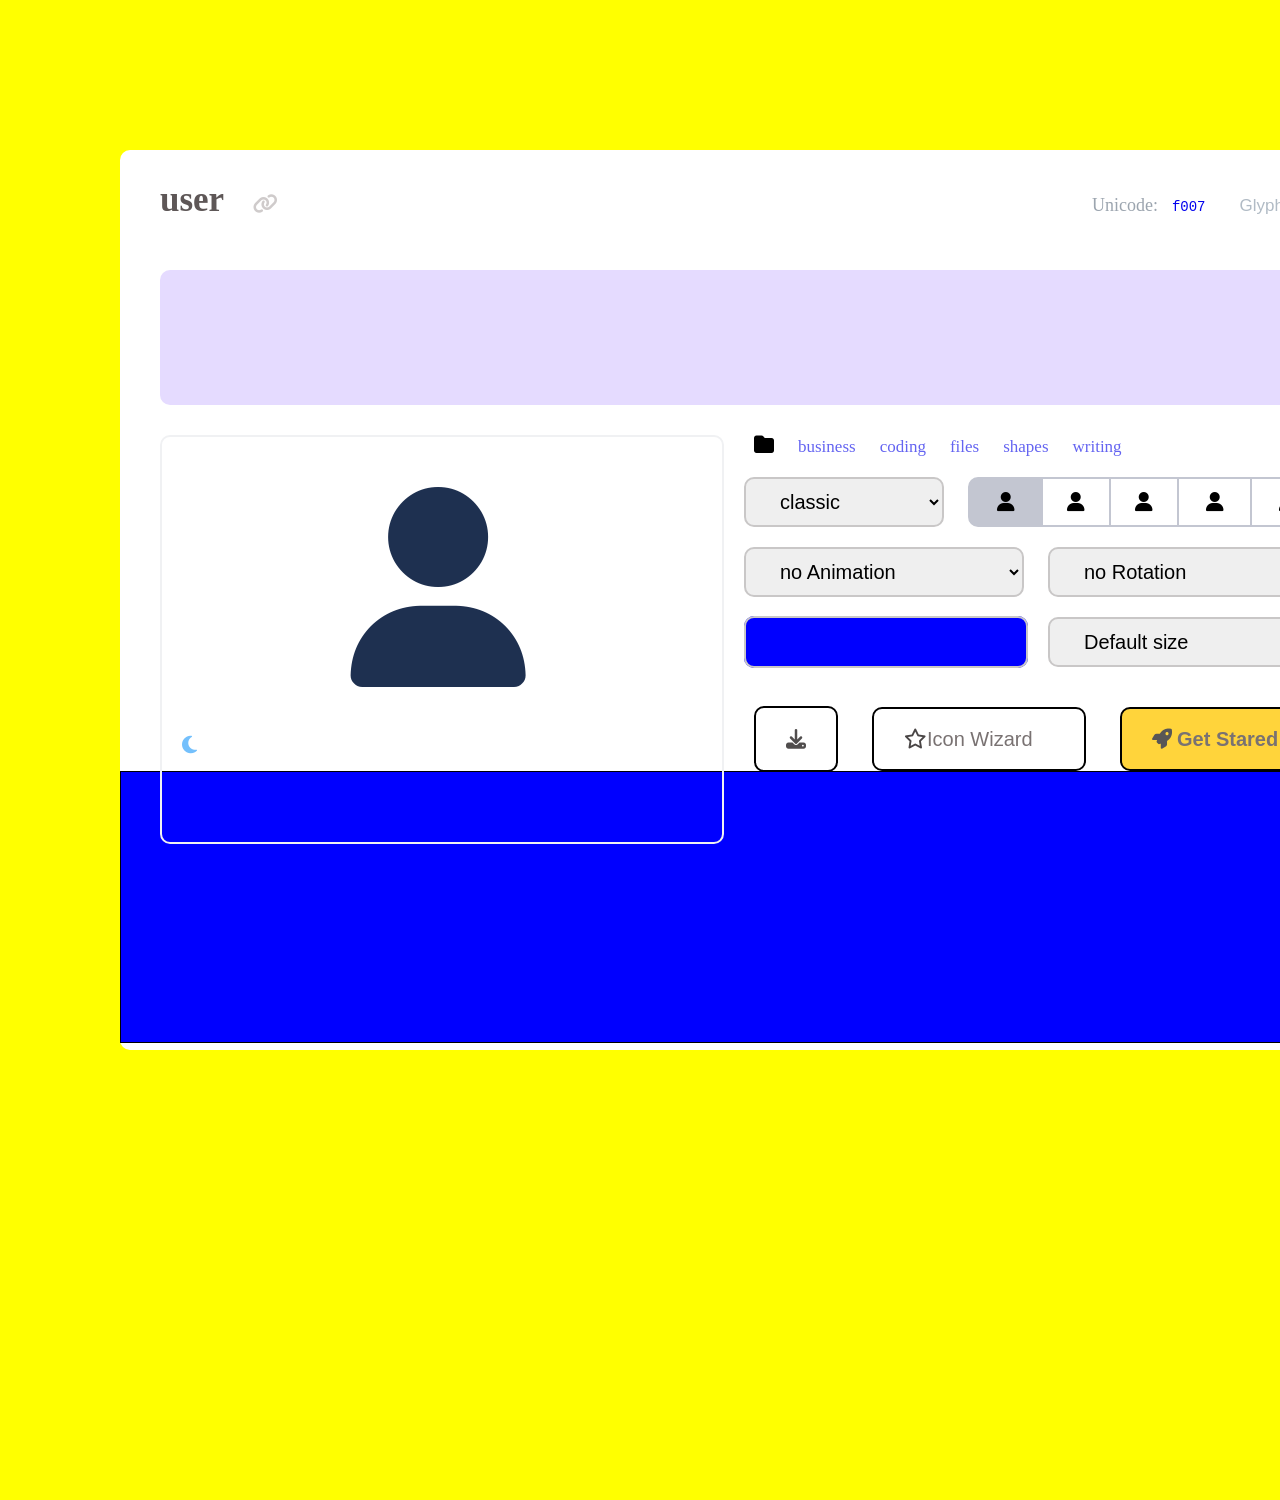
<file: indexuse.html>
<!DOCTYPE html>
<html lang="en">
  <head>
    <meta charset="UTF-8" />
    <meta name="Elyor" content="width=device-width, initial-scale=1.0" />
    <title>Document</title>
    <link rel="stylesheet" href="./use.css" />
    <link
      rel="stylesheet"
      href="https://cdnjs.cloudflare.com/ajax/libs/font-awesome/6.4.2/css/all.min.css"
    />
  </head>
  <body>
    <main>
      <div class="user-home">
        <div class="contenir">
          <div class="user-go">
            <div class="user10">
              <span class="user"
                ><a class="user-hove" href="#"><b>user</b></a> </span
              ><i class="fa-solid fa-link link-css"></i>
              <span class="Unicode">Unicode:</span>
              <a class="f007" href="#">f007</a>
              <span class="Glyph">Glyph:</span>
              <i class="fa-solid fa-user user-css"></i>
              <a href="#">
                <i class="fa-solid fa-circle-xmark xmark-css"></i
              ></a>
              <div class="bloc100">
                <a href="#"
                  ><i class="fa-solid fa-circle-xmark xmark-blok"></i
                ></a>
              </div>
            </div>
            <div class="user-big">
              <i class="fas fa-moon da-moon"></i>
              <i class="fas fa-user da-user"></i>
            </div>
            <div class="folder-home">
              <i class="fa-solid fa-folder folder"></i>
              <a class="business" href="#">business</a>
              <a class="business" href="#">coding</a>
              <a class="business" href="#">files</a>
              <a class="business" href="#">shapes</a>
              <a class="business" href="#">writing</a>
            </div>
            <div class="classic">
              <select class="maclarin" name="kvant" id="kvant">
                <option value="">classic</option>
                <option value="">sharp</option>
              </select>

              <button class="dddd1">
                <a href="#"><i class="fas fa-user user-fa"></i></a>
              </button>
              <button class="dddd2">
                <a href="#"><i class="fas fa-user user-fa"></i></a>
              </button>
              <button class="dddd2">
                <a href="#"><i class="fas fa-user user-fa"></i></a>
              </button>
              <button class="dddd3">
                <a href="#"><i class="fas fa-user user-fa"></i></a>
              </button>
              <button class="dddd4">
                <a href="#"><i class="fas fa-user user-fa"></i></a>
              </button>
              <div class="animatsiya">
                <select class="animatoin" name="kvant" id="kvant">
                  <option value="">no Animation</option>
                  <option value="">Beat</option>
                  <option value="">Beat fade</option>
                  <option value="">Bounse</option>
                  <option value="">flip</option>
                  <option value="">shake</option>
                  <option value="">spin</option>
                </select>
                <select class="animatoin" name="kvant" id="kvant">
                  <option value="">no Rotation</option>
                  <option value="">Rotation 90</option>
                  <option value="">Rotation 180</option>
                  <option value="">Rotation 270</option>
                  <option value="">Rotation 380</option>
                  <option value="">Rotation 0</option>
                  <option value="">none</option>
                </select>
                <br />
                <span class="color"></span>
                <select class="animatoin" name="kvant" id="kvant">
                  <option value="">Default size</option>
                  <option value="">sm</option>
                  <option value="">m</option>
                  <option value="">mm</option>
                  <option value="">x</option>
                  <option value="">xl</option>
                  <option value="">lg</option>
                </select>
                <div class="icon-all">
                  <a class="download" href="#"
                    ><i class="fa-solid fa-download yuklash"></i
                  ></a>
                  <a href="#"
                    ><i class="fa-regular fa-star yulduz"
                      ><span class="text111">Icon Wizard</span></i
                    ></a
                  >
                  <a href="#"
                    ><i class="fas fa-rocket raketa">
                      <span class="text111">Get Stared</span></i
                    ></a
                  >
                  <div></div>
                  <div class="icon-nic"></div>
                </div>
              </div>
            </div>
          </div>
        </div>
      </div>
    </main>
  </body>
</html>
</file>
<file: use.css>
body {
  margin: 0 auto;
}
.contenir {
  max-width: 1760px;
  margin: 0 auto;
}
.user-home {
  width: 100%;
  height: 150vh;
  background-color: yellow;
  padding-left: 120px;
  padding-top: 150px;
}
.user-go {
  width: 1250px;
  height: 900px;
  background-color: white;
  border-radius: 10px;
}
.user10 {
  margin-left: 40px;
  padding-top: 30px;
}
.user {
  font-size: 35px;
}
.user-hove {
  text-decoration: none;
  color: rgb(94, 87, 87);
}
.user-hove:hover {
  color: blue;
}
.link-css {
  color: rgb(207, 203, 203);
  font-size: 20px;
  margin-left: 20px;
}
.Unicode {
  margin-left: 810px;
  font-size: 18px;
  color: rgb(156, 165, 175);
}
.f007 {
  margin-left: 10px;
  font-family: "Courier New", Courier, monospace;
  text-decoration: none;
  font-size: 14px;
}
.Glyph {
  margin-left: 30px;
  font-size: 17px;
  color: rgb(177, 187, 197);
  font-family: "Lucida Sans", "Lucida Sans Regular", "Lucida Grande",
    "Lucida Sans Unicode", Geneva, Verdana, sans-serif;
}
.user-css {
  margin-left: 10px;
  font-size: 20px;
  color: rgb(73, 73, 230);
}
.xmark-css {
  font-size: 30px;
  position: relative;
  top: -45px;
  left: 20px;
  color: rgb(67, 93, 118);
}
.xmark-css:hover {
  color: red;
}
.bloc100 {
  width: 1170px;
  height: 15vh;
  border: none;
  background-color: rgb(229 219 255);
  border-radius: 10px;
  margin-top: 50px;
}
.xmark-blok {
  font-size: 25px;
  color: rgb(98, 98, 177);
  position: relative;
  left: 1158px;
  top: -12px;
}
.xmark-blok:hover {
  color: red;
}
.user-big {
  float: left;
  width: 560px;
  height: 45vh;
  border: 2px solid rgb(240 241 243);
  border-radius: 10px;

  margin-left: 40px;
  margin-top: 30px;
}
.da-user {
  font-size: 200px;
  color: rgb(30 48 80);
  position: relative;
  left: 170px;
  top: 50px;
}
.da-moon {
  font-size: 20px;
  position: relative;
  top: 140px;
  left: 20px;
  color: rgb(116 192 252);
}
.folder-home {
  margin-top: 30px;
}
.folder {
  font-size: 20px;
  margin-left: 30px;
}
.business {
  text-decoration: dashed;
  margin-left: 20px;
  font-size: 17px;
  color: rgb(100, 100, 241);
}
.business:hover {
  color: rgb(3, 3, 84);
}
.maclarin {
  font-size: 20px;
  margin-left: 20px;
  margin-top: 20px;
  width: 200px;
  height: 50px;
  padding: 10px 30px;
  border-radius: 10px;
  border: 2px solid rgb(201, 199, 199);
}
.maclarin:active {
  outline-color: blue;
}

.dddd1 {
  margin-left: 20px;
  width: 75px;
  height: 50px;
  border-radius: 10px 0px 0px 10px;
  border: 2px solid rgb(195 198 209);
  background-color: rgb(195 198 209);
}
.dddd2 {
  margin-left: -6px;
  width: 70px;
  height: 50px;

  border: 2px solid rgb(195 198 209);
  background-color: white;
}
.dddd3 {
  margin-left: -6px;
  width: 75px;
  height: 50px;

  border: 2px solid rgb(195 198 209);
  background-color: white;
}
.dddd4 {
  margin-left: -6px;
  width: 75px;
  height: 50px;
  border-radius: 0px 10px 10px 0px;
  border: 2px solid rgb(195, 198, 209);
  background-color: white;
}
.user-fa {
  font-size: 20px;
  color: black;
}
.animatoin {
  font-size: 20px;
  margin-left: 20px;
  margin-top: 20px;
  width: 280px;
  height: 50px;
  padding: 10px 30px;
  border-radius: 10px;
  border: 2px solid rgb(201, 199, 199);
}
.color {
  font-size: 20px;
  margin-left: 20px;
  margin-top: 20px;
  padding: 13px 140px;
  border-radius: 10px;
  border: 2px solid rgb(201, 199, 199);
  background-color: blue;
}
.icon-all {
  padding-top: 40px;
}
.download {
  padding: 20px 30px;
  font-size: 20px;
  color: rgb(128, 128, 217);
  width: 50px;
  height: 30px;
  border: 2px solid black;
  border-radius: 10px;
  margin-left: 30px;
  color: rgb(80, 77, 77);
}
.download:hover {
  background-color: rgb(202, 207, 212);
}
.yulduz {
  padding: 20px 30px;
  font-size: 20px;
  color: rgb(128, 128, 217);
  width: 150px;
  height: 20px;
  border: 2px solid black;
  border-radius: 10px;
  margin-left: 30px;
  color: rgb(73, 69, 69);
}
.yulduz:hover {
  background-color: rgb(202, 207, 212);
}
.raketa {
  padding: 20px 30px;
  font-size: 20px;
  color: rgb(128, 128, 217);
  width: 150px;
  height: 20px;
  border: 2px solid black;
  border-radius: 10px;
  margin-left: 30px;
  color: rgb(88, 86, 86);
  background-color: #ffd43b;
}
.raketa:hover {
  background-color: rgb(156, 126, 5);
}
.text111 {
  font-size: 20px;
  font-family: "Franklin Gothic Medium", "Arial Narrow", Arial, sans-serif;
  color: rgb(121, 114, 114);
}
.icon-nic {
  width: 1250px;
  height: 30vh;
  border: 1px solid;
  background-color: blue;
}
</file>
